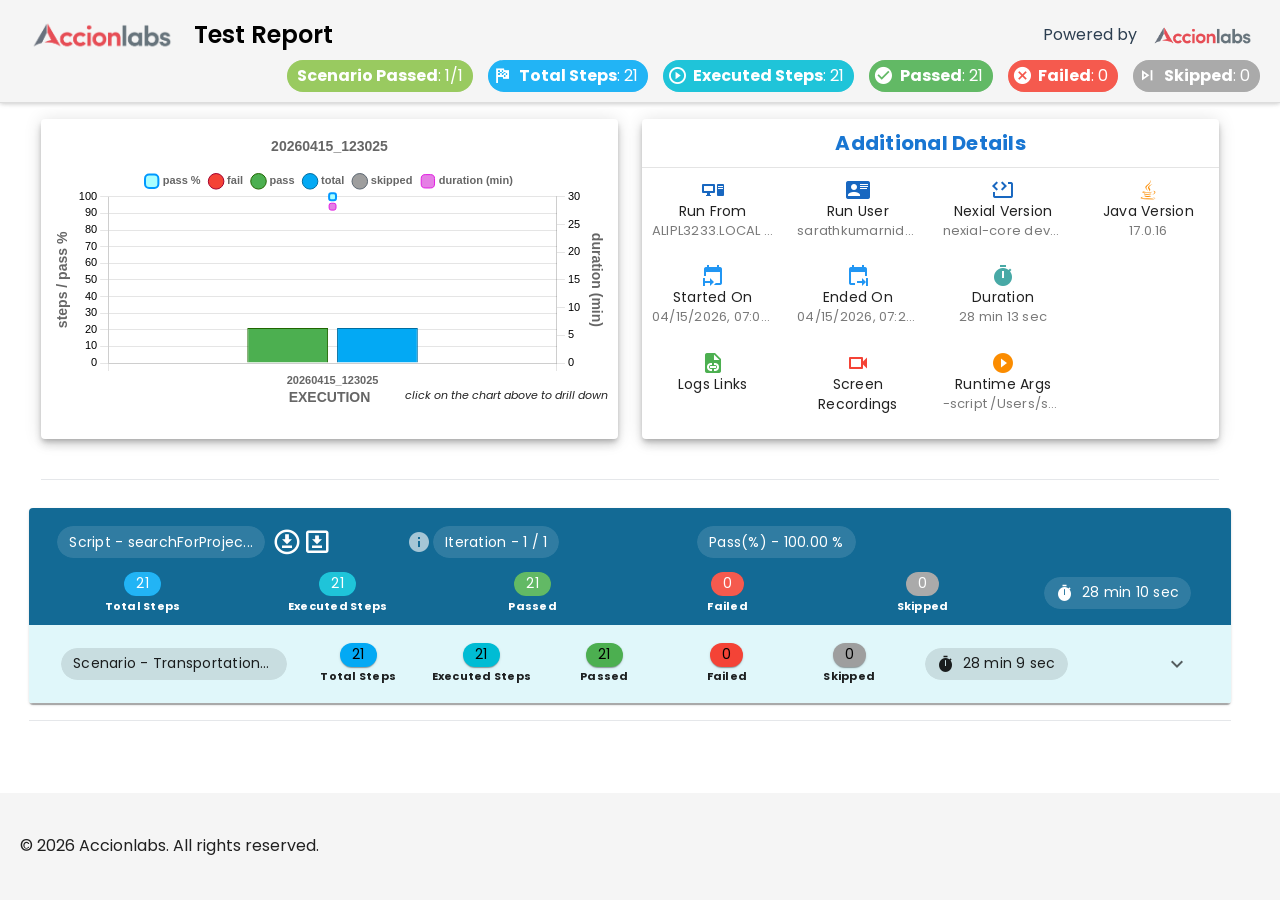
<file: report/20260415_123025/report/index.html>
<!doctype html><html lang="en"><head><meta charset="utf-8"><meta http-equiv="X-UA-Compatible" content="IE=edge"><meta name="viewport" content="width=device-width,initial-scale=1"><link rel="icon" href="favicon_accion.ico"><title>Nexial Report</title><script defer="defer" src="chunk-vendors.js"></script><script defer="defer" src="index.js"></script><link href="css/chunk-vendors.ddd4128b.css" rel="stylesheet"><link href="css/index.35d9b5cd.css" rel="stylesheet"></head><body><noscript><strong>We're sorry but Nexial Report doesn't work properly without JavaScript enabled. Please enable it to continue.</strong></noscript><div id="app"></div></body></html>
</file>
<file: report/20260415_123025/report/css/index.35d9b5cd.css>
@import url(https://fonts.googleapis.com/css2?family=Poppins:wght@500;600&display=swap);@import url(https://fonts.googleapis.com/css2?family=Inter:wght@400;600&display=swap);@import url(https://fonts.googleapis.com/css2?family=Istok+Web:wght@400&display=swap);.chart-card[data-v-512491e0]{padding:10px}.reset-buttons[data-v-512491e0]{display:flex;justify-content:end;margin-top:-20px}.reset-buttons .chart-instruction[data-v-512491e0]{font-size:11px;font-style:italic}.reset-buttons .chart-buttons .v-btn[data-v-512491e0]{background-color:#136a95;color:#fff}.activityTable .error-row{background-color:#ffe5e5}.activityTable .v-data-table td,.activityTable .v-data-table th{text-align:center}.activityTable .v-card{margin:0 10px;max-width:100%;overflow:hidden;padding:10px;background-color:#e0f7fa}.activityTable .activity-passed{color:#006800}.activityTable .activity-failed{color:#b50000}.text-truncate{white-space:nowrap;overflow:hidden;text-overflow:ellipsis}.errorCard{display:flex;justify-content:space-between;align-items:center;padding:0}.errorCard .rowNoChip{color:#673ab7}.errorCard .v-card-subtitle{opacity:unset}.errorCardNestedMessage .succLogFile{font-size:14px!important;display:flex;align-items:baseline;gap:5px}.errorCardNestedMessage .error-msg{color:#b50000}.pass-color{background-color:#4caf50!important}.fail-color{background-color:#f44336!important}.card-container{width:100%;max-width:100%;margin:auto}.card-container .card-header{background-color:#136a95;color:#fff;padding:10px 16px}.card-container .card-header .script-stats .totalSteps{background-color:#03a9f4}.card-container .card-header .script-stats .executedSteps{background-color:#00bcd4}.card-container .card-header .script-stats .passed{background-color:#4caf50}.card-container .card-header .script-stats .failed{background-color:#f44336}.card-container .card-header .script-stats .skipped{background-color:#9e9e9e}.card-container .card-header .script-stats .script-stat{font-size:16px}.card-container .card-header .script-stats .stats-label{font-size:11px;margin-top:2px}.card-container .chip{margin:2px}.card-container .expand-btn{color:#000}.card-container .stats-row{padding:5px 30px;display:flex;align-items:center}.card-container .v-col>div{font-weight:700;font-size:1.1rem}.card-container .v-card-subtitle{background-color:#e0f7fa;padding:10px 0;opacity:unset!important}.card-container .v-data-table-header th{background-color:#e0f7fa;color:#fff}.card-container .v-card-text{padding:0 16px 16px}.card-container .script-path{color:inherit;text-decoration:none;position:relative;left:5px}.card-container .referenceInfo .iterationInfoBtn,.card-container .referenceInfo .scenarioInfoBtn,.card-container .referenceInfo .scriptInfoBtn{width:25px}.card-container .scenario{width:100%;display:flex;flex-direction:column;border-bottom:1px solid #a9a9a9}.card-container .scenario-name{min-width:250px}.card-container .expandButton{min-width:100px}.card-container .scenarioTimer{min-width:180px}.card-container .iteration-chip .v-chip__content,.card-container .plan-name-chip .v-chip__content,.card-container .scenario-chip .v-chip__content,.card-container .script-chip .v-chip__content{white-space:nowrap;overflow:hidden;text-overflow:ellipsis;display:inline-block}.card-container .scenario-stat{flex:1}.card-container .scenario-stat .v-chip{color:#000}.card-container .scenario-stat .totalSteps{background-color:#03a9f4}.card-container .scenario-stat .executedSteps{background-color:#00bcd4}.card-container .scenario-stat .passed{background-color:#4caf50}.card-container .scenario-stat .failed{background-color:#f44336}.card-container .scenario-stat .skipped{background-color:#9e9e9e}.card-container .scenario-stat .stats-label{font-size:11px;margin-top:2px}.card-container .stats-row .v-col{flex:1;text-align:left}.webServApiLogsCard .webServApiLogsCardTitle{background-color:#136a95;color:#fff;text-shadow:1px 1px 3px #000}.webServApiLogsCard .webServApiLogsInfo{display:flex;flex-wrap:wrap;width:100%;gap:10px}.webServApiLogsCard .webServApiLogsInfo .webAPIInfocards{background-color:#136a95;color:#fff}.webServApiLogsCard .webServApiLogsInfo .webAPIInfocards .maxMinAvgChip{background-color:#e0f7fa;color:#000}.webServApiLogsCard .filter-table-dropdowns .v-chip{background-color:gray;color:#000!important}.webServApiLogsCard .filter-table-dropdowns .GET{background-color:#65b3fb}.webServApiLogsCard .filter-table-dropdowns .POST{background-color:#4fcc93}.webServApiLogsCard .filter-table-dropdowns .PUT{background-color:#faa13d}.webServApiLogsCard .filter-table-dropdowns .PATCH{background-color:#57e3c3}.webServApiLogsCard .filter-table-dropdowns .DELETE{background-color:#f63e42}.webServApiLogsCard .filter-table-dropdowns .HEAD{background-color:#9027fa}.webServApiLogsCard .filter-table-dropdowns .OPTIONS{background-color:#0d5ca7}.webServApiLogsCard .filter-table-dropdowns .returnCode200{background-color:#4fcc93}.webServApiLogsCard .filter-table-dropdowns .returnCode300{background-color:#65b3fb}.webServApiLogsCard .filter-table-dropdowns .returnCode400{background-color:#f63e42}.webServApiLogsCard .filter-table-dropdowns .returnCode500{background-color:#faa13d}.webServApiLogsCard .filter-table-dropdowns .v-select .v-label{color:#000;opacity:1}.webServApiLogsCard .wsAPITable{border-radius:5px}.webServApiLogsCard .wsAPITable thead tr{font-size:18px;font-weight:700}.webServApiLogsCard .wsAPITable thead tr th{background-color:#136a95!important;color:#fff;text-shadow:1px 1px 4px #000}.webServApiLogsCard .wsAPITable tbody{background-color:#e0f7fa}.webServApiLogsCard .wsAPITable tbody tr td{word-break:break-all}.webServApiLogsCard .wsAPITable tbody tr td .v-chip{background-color:gray;color:#000!important}.webServApiLogsCard .wsAPITable tbody tr td .GET{background-color:#65b3fb}.webServApiLogsCard .wsAPITable tbody tr td .POST{background-color:#4fcc93}.webServApiLogsCard .wsAPITable tbody tr td .PUT{background-color:#faa13d}.webServApiLogsCard .wsAPITable tbody tr td .PATCH{background-color:#57e3c3}.webServApiLogsCard .wsAPITable tbody tr td .DELETE{background-color:#f63e42}.webServApiLogsCard .wsAPITable tbody tr td .HEAD{background-color:#9027fa}.webServApiLogsCard .wsAPITable tbody tr td .OPTIONS{background-color:#0d5ca7}.webServApiLogsCard .wsAPITable tbody tr td .returnCode200{background-color:#4fcc93}.webServApiLogsCard .wsAPITable tbody tr td .returnCode300{background-color:#65b3fb}.webServApiLogsCard .wsAPITable tbody tr td .returnCode400{background-color:#f63e42}.webServApiLogsCard .wsAPITable tbody tr td .returnCode500{background-color:#faa13d}.webServApiLogsCard .mb-4{margin-bottom:16px}.webServApiLogsCard .v-card{width:100%}.webServApiLogsCard .v-card-title{font-weight:700;padding-left:16px}.webServApiLogsCard .v-card-text{padding:8px}.webServApiLogsCard .chip-item{margin:4px}.logFileDialog .v-overlay__content{left:auto;right:0}.logFileDialog .v-overlay__content .v-card{background-color:#000;color:green}.logFileDialog .v-overlay__content .v-card .v-card-item{padding:14px 24px 0!important}.logFileDialog .v-overlay__content .v-card .dailog-title{display:flex;justify-content:space-between;align-items:center;font-size:24px;font-weight:700}.logFileDialog .v-overlay__content .v-card .dailog-title .dailog-close-icon{cursor:pointer;color:#fff}.wsAPITable.v-table>.v-table__wrapper>table>tbody>tr>td,.wsAPITable.v-table>.v-table__wrapper>table>tbody>tr>th,.wsAPITable.v-table>.v-table__wrapper>table>tfoot>tr>td,.wsAPITable.v-table>.v-table__wrapper>table>tfoot>tr>th,.wsAPITable.v-table>.v-table__wrapper>table>thead>tr>td,.wsAPITable.v-table>.v-table__wrapper>table>thead>tr>th{padding:0 10px!important}.additionalDetailsContainer .additional-details-card{overflow:hidden}.additionalDetailsContainer .additional-details-card .v-card-text{padding:10px}.additionalDetailsContainer .additional-details-card .add-details-wrapper .add-detail-item .item-subtitle{font-size:13px;padding:0}.additionalDetailsContainer .additional-details-card .headline{font-weight:700;color:#1976d2;font-size:1.25rem}.additionalDetailsContainer .additional-details-card .column{padding:0}.additionalDetailsContainer .additional-details-card .my-list-item{border-bottom:1px solid #eee;padding:8px 16px}.additionalDetailsContainer .additional-details-card .v-icon{font-size:1.5rem}.additionalDetailsContainer .additional-details-card .v-list .v-list-item .v-list-item__content{align-self:start}.logsLinksDialog .v-overlay__content,.screenRecordingDialog .v-overlay__content{left:auto;right:0}.logsLinksDialog .v-overlay__content .v-card-item,.screenRecordingDialog .v-overlay__content .v-card-item{padding:14px 24px 0!important}.logsLinksDialog .v-overlay__content .v-chip,.screenRecordingDialog .v-overlay__content .v-chip{background-color:#136a95;color:#fff}.logsLinksDialog .v-overlay__content .dailog-title,.screenRecordingDialog .v-overlay__content .dailog-title{display:flex;justify-content:space-between;align-items:center;font-size:24px;font-weight:700}.logsLinksDialog .v-overlay__content .dailog-title .dailog-close-icon,.screenRecordingDialog .v-overlay__content .dailog-title .dailog-close-icon{cursor:pointer}.customHeaderText{text-align:left}.customHeaderText .v-expansion-panel-title{font-size:20px;font-weight:700}.testDetails{height:250px;border-radius:15px;color:#000}.testDetails,.testDetails .v-card__underlay{background-color:#e0f7fa}.custom-table{width:100%;border-collapse:collapse}.custom-td{border:1px solid #000;padding:3px;margin:0}.file-pen-icon{float:left;left:40px}.file-pen-icon,.time-icon{display:flex;position:relative}.time-icon{float:right;bottom:0;right:73px}.testAnalysisAndDuartion{height:250px;border-radius:15px;background-color:#e0f7fa;color:#000}.testAnalysisAndDuartion .v-card-text .analysis{width:112px;height:54px;border-radius:11px;background-color:#fff;color:#000}.testAnalysisAndDuartion .v-card-text .analysis .v-card-title{font-size:x-small;float:left;bottom:3px;position:relative;text-decoration:underline;font-weight:800}.testAnalysisAndDuartion .v-card-text .analysis .v-card-text{font-size:x-small;text-align:left;position:relative;left:0;bottom:12px}.testAnalysisAndDuartion .v-card-text .analysis .v-card__underlay{background:#fff!important}.testAnalysisAndDuartion .v-card-text .duartion{position:relative;bottom:202px;left:144px;width:112px;height:54px;border-radius:11px;background-color:#fff}.testAnalysisAndDuartion .v-card-text .duartion .v-card-title{font-size:x-small;float:left;bottom:3px;position:relative;text-decoration:underline;font-weight:800}.testAnalysisAndDuartion .v-card-text .duartion .v-card-text{font-size:x-small;text-align:left;position:relative;left:0;bottom:12px}.testAnalysisAndDuartion .v-card-text .duartion .v-card__underlay,.testAnalysisAndDuartion .v-card__underlay{background:#fff!important}.nexialTableDetail{margin-top:15px;width:100%;border:thin solid rgba(0,0,0,.12)}.nexialTableDetail table{table-layout:fixed}.nexialTableDetail tbody{font-weight:400!important;font-size:14px!important;text-transform:none;letter-spacing:.15px!important}.nexialTableDetail tbody tr:first-child{height:50px;position:sticky!important;top:45px!important;background:#fff}.nexialTableDetail td{border-right:thin solid rgba(0,0,0,.12)}.nexialTableDetail tr:nth-child(2n){background-color:#dae2f4!important}.nexialTableDetail thead{font-weight:700!important;font-size:18px!important;text-transform:none;letter-spacing:.15px!important}.nexialTableDetail .v-data-table__th{border-right:thin solid rgba(0,0,0,.12);border-bottom:2px solid #000!important}.header{padding:10px 20px;background-color:#f5f5f5;border-bottom:1px solid #ddd;box-shadow:0 1px 1px -2px rgba(0,0,0,.2),0 0 5px 0 rgba(0,0,0,.14),0 1px 5px 0 rgba(0,0,0,.12)}.header .logo-container{justify-content:space-between}.header .logo-container,.header .logo-container .heading-section{display:flex;align-items:center}.header .logo-container .heading-section .logo{height:50px;margin-right:10px}.header .logo-container .heading-section .heading{font-weight:600;font-size:24px;color:#000;white-space:nowrap}.header .logo-container .powered-by{display:flex;align-items:center;justify-content:flex-end}.header .logo-container .powered-by .accion-logo{margin-left:8px;height:35px}.header .chips-container .test-stats{display:flex;gap:15px;flex-wrap:nowrap;justify-content:end}.header .chips-container .test-stats .test-chip{font-size:16px;padding:10px;border-radius:20px;color:#fff!important}.header .chips-container .test-stats .totalSteps{background-color:#03a9f4}.header .chips-container .test-stats .executedSteps{background-color:#00bcd4}.header .chips-container .test-stats .passed{background-color:#4caf50}.header .chips-container .test-stats .failed{background-color:#f44336}.header .chips-container .test-stats .skipped{background-color:#9e9e9e}.v-footer[data-v-19c1b447]{padding:20px;background-color:#f5f5f5;height:80px!important}#app{-webkit-font-smoothing:antialiased;-moz-osx-font-smoothing:grayscale;text-align:center;color:#2c3e50;font-family:poppins}body{margin:0}.v-main{padding:0 45px 0 25px!important}.v-theme--light{--v-hover-opacity:0.4;--v-theme-overlay-multiplier:0}
</file>
